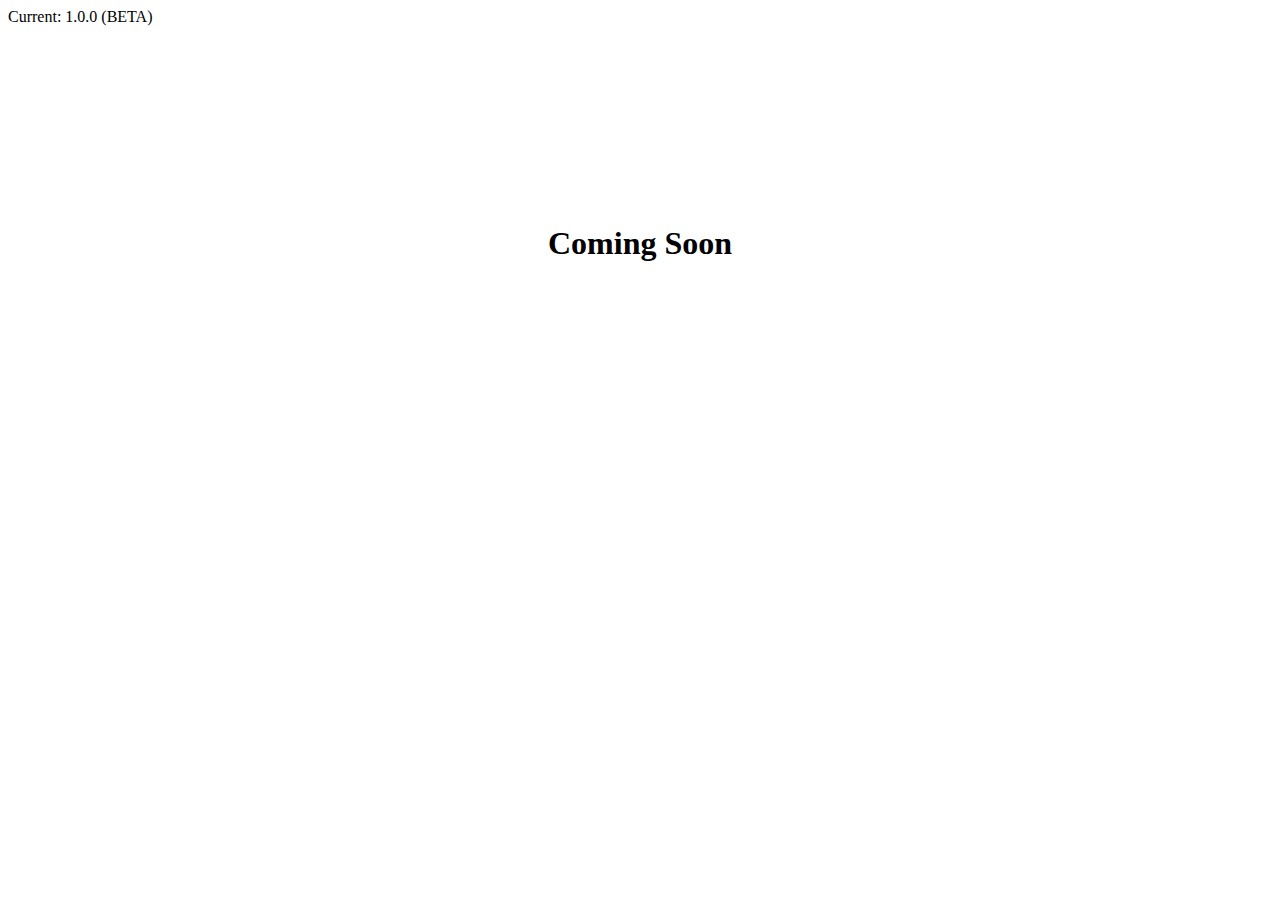
<file: index.html>
<html>
<head>
  <meta name="viewport" content="width=device-width">
  <link href="https://maxcdn.bootstrapcdn.com/bootstrap/3.3.6/css/bootstrap.min.css" rel="stylesheet" integrity="sha256-7s5uDGW3AHqw6xtJmNNtr+OBRJUlgkNJEo78P4b0yRw= sha512-nNo+yCHEyn0smMxSswnf/OnX6/KwJuZTlNZBjauKhTK0c+zT+q5JOCx0UFhXQ6rJR9jg6Es8gPuD2uZcYDLqSw==" crossorigin="anonymous">
  <script src="https://maxcdn.bootstrapcdn.com/bootstrap/3.3.6/js/bootstrap.min.js" integrity="sha256-KXn5puMvxCw+dAYznun+drMdG1IFl3agK0p/pqT9KAo= sha512-2e8qq0ETcfWRI4HJBzQiA3UoyFk6tbNyG+qSaIBZLyW9Xf3sWZHN/lxe9fTh1U45DpPf07yj94KsUHHWe4Yk1A==" crossorigin="anonymous"></script>
  <title>iOSBazaar</title>
  </head>
<body>
  <nav class="navbar navbar-default">
  <div class="container-fluid">
    <div class="navbar-header">
      <p class="navbar-text">Current: 1.0.0 (BETA)</p>
      </a>
    </div>
  </div>
</nav>
  </br></br></br>
  </br></br></br>
  </br></br></br>
    <center><h1>Coming Soon</h1></center>
    </br>
</body>
</html>
</file>
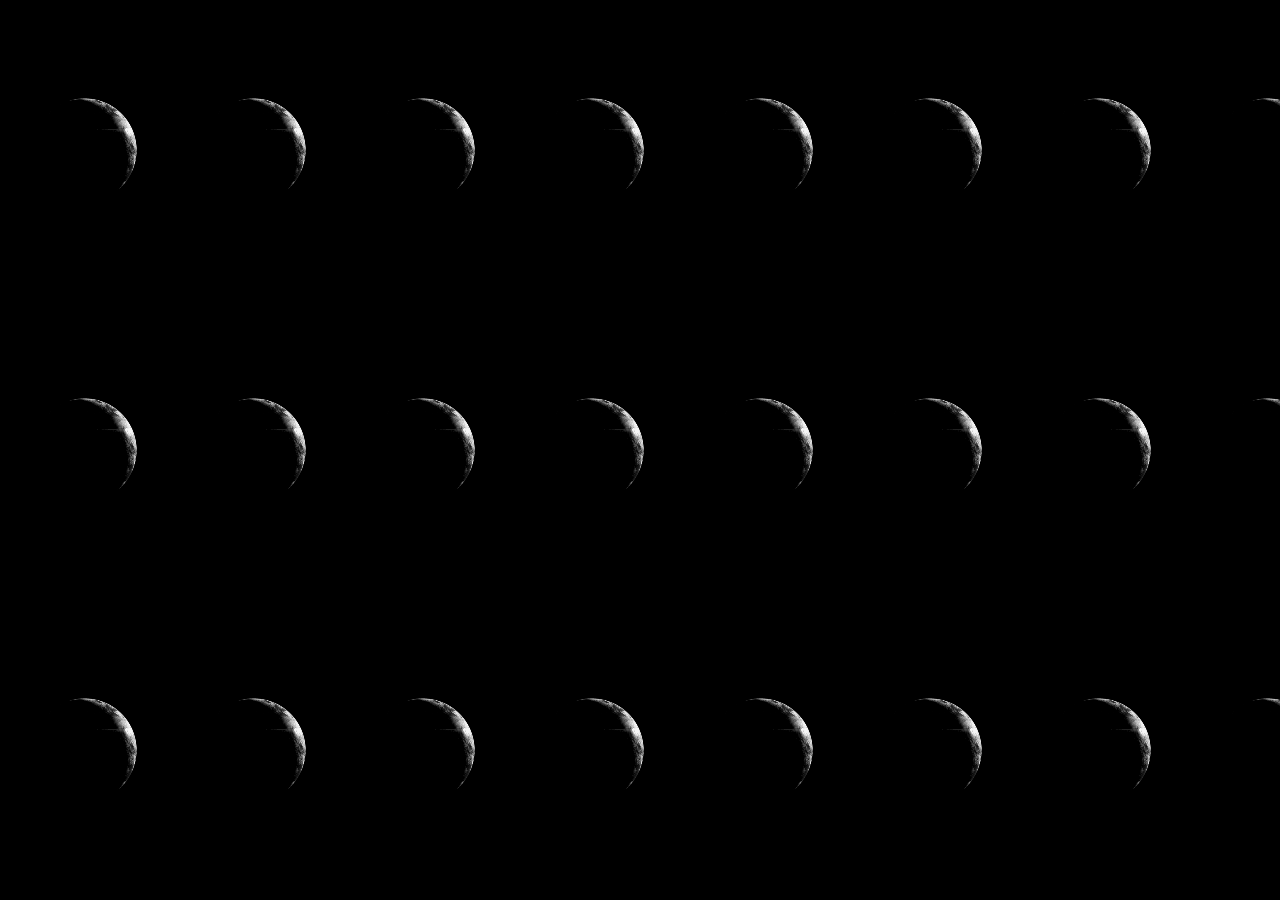
<file: app/index2.html>
<<!DOCTYPE html>
<html>
<head>
	<title>iOSBazaar</title>
</head>
<body onload="loading()" style="background-image:url(background.gif); cover no-repeat">
<script>
function loading() {
    setTimeout(function(){ window.open('index3.html','_self'); }, 4000);
}
</script>
</body>
</html>
</file>
